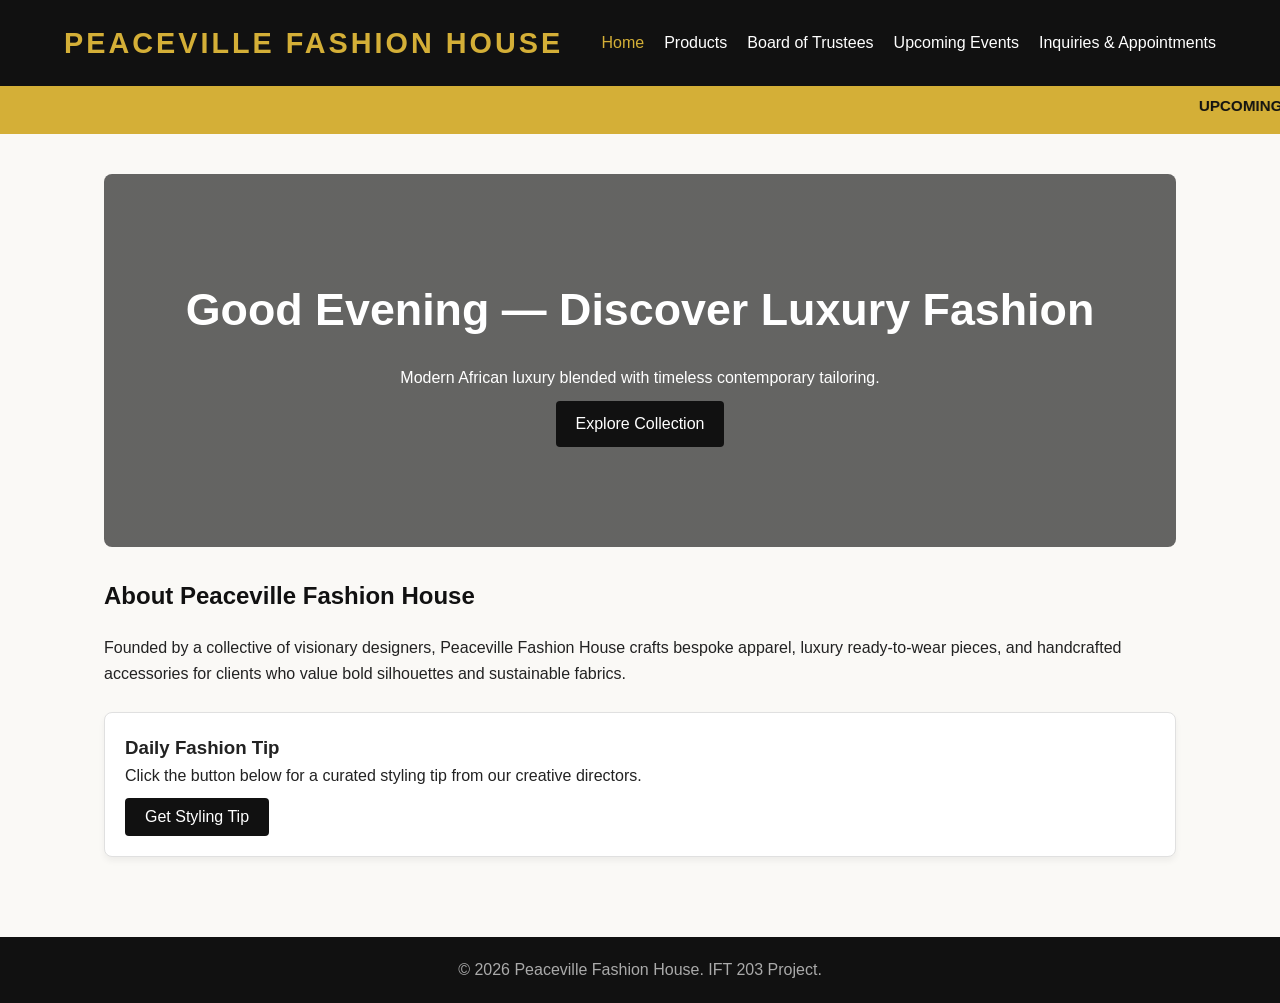
<file: index.html>
<!DOCTYPE html>
<html lang="en">
<head>
    <meta charset="UTF-8">
    <meta name="viewport" content="width=device-width, initial-scale=1.0">
    <title>Peaceville Fashion House | Home</title>
    <link rel="stylesheet" href="css/style.css">
</head>
<body>

    <header>
        <div class="logo">PEACEVILLE FASHION HOUSE</div>
        <nav>
           <ul>
                <li><a href="index.html" class="active">Home</a></li>
                <li><a href="pages/products.html">Products</a></li>
                <li><a href="pages/board.html">Board of Trustees</a></li>
                <li><a href="pages/events.html">Upcoming Events</a></li>
                <li><a href="pages/inquiries.html">Inquiries & Appointments</a></li>
            </ul>

        </nav>
    </header>

    <div class="marquee-bar">
        <marquee behavior="scroll" direction="left">
            UPCOMING EVENT: Peaceville Autumn Runway Showcase — November 28, 2026 | Book your private styling appointment today! | 15% off first bespoke order.
        </marquee>
    </div>

    <main>
        <section class="hero">
            <h1 id="welcome-heading">Elegance Redefined</h1>
            <p>Modern African luxury blended with timeless contemporary tailoring.</p>
            <a href="pages/products.html" class="btn">Explore Collection</a>
        </section>

        <section>
            <h2>About Peaceville Fashion House</h2>
            <p>Founded by a collective of visionary designers, Peaceville Fashion House crafts bespoke apparel, luxury ready-to-wear pieces, and handcrafted accessories for clients who value bold silhouettes and sustainable fabrics.</p>
            <br>
            <div class="card" style="text-align: left;">
                <h3>Daily Fashion Tip</h3>
                <p id="fashion-tip">Click the button below for a curated styling tip from our creative directors.</p>
                <button class="btn" onclick="generateTip()">Get Styling Tip</button>
            </div>
        </section>
    </main>

    <footer>
        <p>&copy; 2026 Peaceville Fashion House. IFT 203 Project.</p>
    </footer>

    <script>
        // JS Feature 1: Time-based greeting
        const hour = new Date().getHours();
        const heading = document.getElementById("welcome-heading");
        if (hour < 12) {
            heading.innerText = "Good Morning — Welcome to Peaceville Fashion House";
        } else if (hour < 18) {
            heading.innerText = "Good Afternoon — Elegance Redefined";
        } else {
            heading.innerText = "Good Evening — Discover Luxury Fashion";
        }

        // JS Feature 2: Random styling tip generator
        const tips = [
            "Pair structured blazers with relaxed linen trousers for effortless smart-casual balance.",
            "Monochrome outfits create an elongated, sophisticated silhouette.",
            "Let one statement accessory—like a gold cuff or structured tote—anchor a neutral outfit.",
            "Tailoring is everything: a well-fitted mid-range piece always outshines an ill-fitting luxury item."
        ];

        function generateTip() {
            const randomIndex = Math.floor(Math.random() * tips.length);
            document.getElementById("fashion-tip").innerText = tips[randomIndex];
        }
    </script>
    <script src="js/script.js"></script>
</body>
</html>
</file>
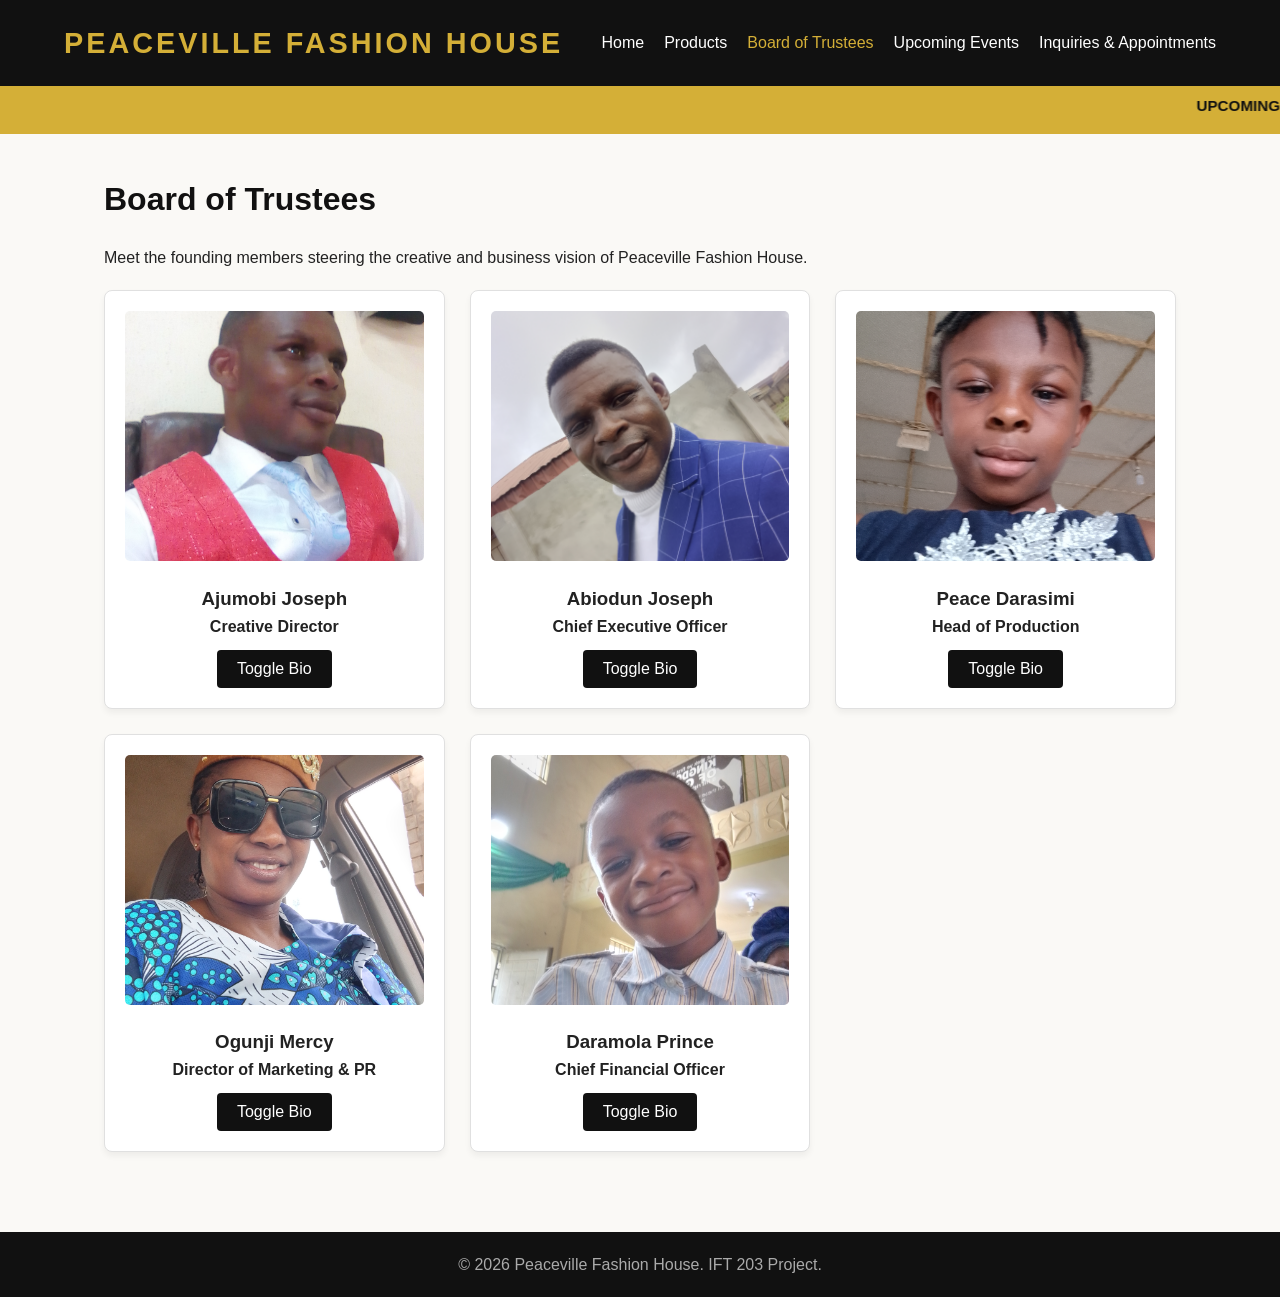
<file: pages/board.html>
<!DOCTYPE html>
<html lang="en">
<head>
    <meta charset="UTF-8">
    <meta name="viewport" content="width=device-width, initial-scale=1.0">
    <title>Peaceville Fashion House | Board of Trustees</title>
    <link rel="stylesheet" href="../css/style.css">
</head>
<body>

    <header>
        <div class="logo">PEACEVILLE FASHION HOUSE</div>
        <nav>
            <ul>
                <li><a href="../index.html">Home</a></li>
                <li><a href="products.html">Products</a></li>
                <li><a href="board.html" class="active">Board of Trustees</a></li>
                <li><a href="events.html">Upcoming Events</a></li>
                <li><a href="inquiries.html">Inquiries & Appointments</a></li>
            </ul>
        </nav>
    </header>

    <div class="marquee-bar">
        <marquee behavior="scroll" direction="left">
            UPCOMING EVENT: Peaceville Autumn Runway Showcase — November 28, 2026 | Book your private styling appointment today! | 15% off first bespoke order.
        </marquee>
    </div>

    <main>
        <h1>Board of Trustees</h1>
        <p>Meet the founding members steering the creative and business vision of Peaceville Fashion House.</p>

        <div class="grid-container">
            <!-- Member 1 -->
            <div class="card">
                <img src="../images/member1.jpg.jpg" alt="Member 1">
                <h3>Ajumobi Joseph</h3>
                <p><strong>Creative Director</strong></p>
                <p id="bio-1" style="display:none; margin-top:10px; font-size:0.9rem;">Leads seasonal design direction and textile sourcing across West Africa.</p>
                <button class="btn" onclick="toggleBio('bio-1')">Toggle Bio</button>
            </div>

            <!-- Member 2 -->
            <div class="card">
                <img src="../images/member2.jpg.jpg" alt="Member 2">
                <h3>Abiodun Joseph</h3>
                <p><strong>Chief Executive Officer</strong></p>
                <p id="bio-2" style="display:none; margin-top:10px; font-size:0.9rem;">Oversees brand strategy, international partnerships, and retail expansion.</p>
                <button class="btn" onclick="toggleBio('bio-2')">Toggle Bio</button>
            </div>

            <!-- Member 3 -->
            <div class="card">
                <img src="../images/member3.jpg.jpg" alt="Member 3">
                <h3>Peace Darasimi</h3>
                <p><strong>Head of Production</strong></p>
                <p id="bio-3" style="display:none; margin-top:10px; font-size:0.9rem;">Manages quality assurance, garment construction, and artisan workshops.</p>
                <button class="btn" onclick="toggleBio('bio-3')">Toggle Bio</button>
            </div>
                        <!-- Member 4 -->
            <div class="card">
                <img src="../images/member4.jpg.jpg" alt="Member 4 Photo">
                <h3>Ogunji Mercy</h3>
                <p><strong>Director of Marketing & PR</strong></p>
                <p id="bio-4" style="display:none; margin-top:10px; font-size:0.9rem;">Directs runway showcases, media campaigns, and VIP client relations.</p>
                <button class="btn" onclick="toggleBio('bio-4')">Toggle Bio</button>
            </div>

            <!-- Member 5 -->
            <div class="card">
                <img src="../images/member5.jpg.jpg" alt="Member 5 Photo">
                <h3>Daramola Prince</h3>
                <p><strong>Chief Financial Officer</strong></p>
                <p id="bio-5" style="display:none; margin-top:10px; font-size:0.9rem;">Manages budgeting, supply chain procurement, and e-commerce operations.</p>
                <button class="btn" onclick="toggleBio('bio-5')">Toggle Bio</button>
            </div>

        </div>
    </main>

    <footer>
        <p>&copy; 2026 Peaceville Fashion House. IFT 203 Project.</p>
    </footer>

    <script>
        // JS Feature: Show/Hide member biographies
        function toggleBio(bioId) {
            const bioElement = document.getElementById(bioId);
            if (bioElement.style.display === "none") {
                bioElement.style.display = "block";
            } else {
                bioElement.style.display = "none";
            }
        }
    </script>
</body>
</html>
</file>
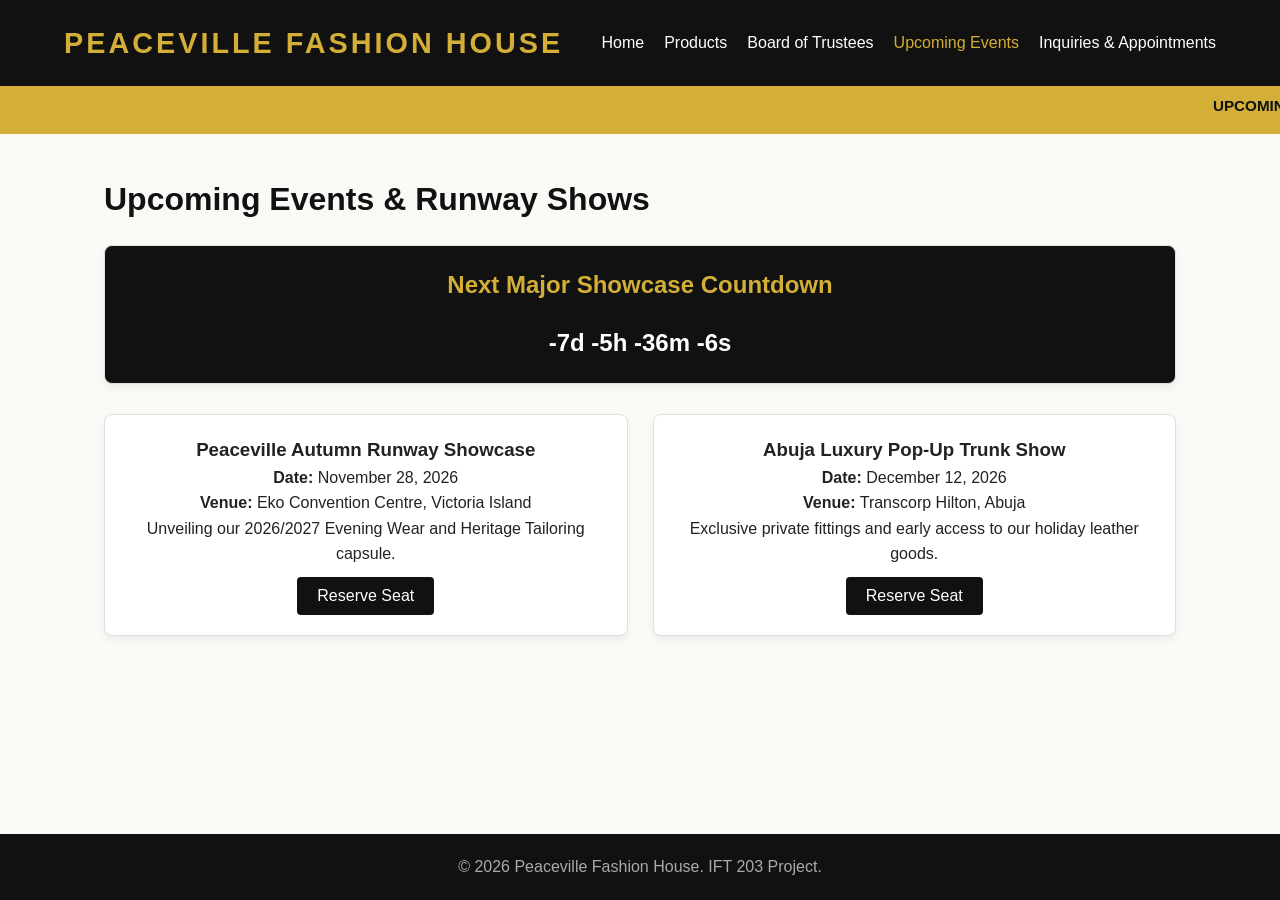
<file: pages/events.html>
<!DOCTYPE html>
<html lang="en">
<head>
    <meta charset="UTF-8">
    <meta name="viewport" content="width=device-width, initial-scale=1.0">
    <title>Peaceville Fashion House | Upcoming Events</title>
    <link rel="stylesheet" href="../css/style.css">
</head>
<body>

    <header>
        <div class="logo">PEACEVILLE FASHION HOUSE</div>
        <nav>
            <ul>
                <li><a href="../index.html">Home</a></li>
                <li><a href="products.html">Products</a></li>
                <li><a href="board.html">Board of Trustees</a></li>
                <li><a href="events.html" class="active">Upcoming Events</a></li>
                <li><a href="inquiries.html">Inquiries & Appointments</a></li>
            </ul>
        </nav>
    </header>

    <div class="marquee-bar">
        <marquee behavior="scroll" direction="left">
            UPCOMING EVENT: Peaceville Autumn Runway Showcase — November 28, 2026 | Book your private styling appointment today! | 15% off first bespoke order.
        </marquee>
    </div>

    <main>
        <h1>Upcoming Events & Runway Shows</h1>

        <!-- JS Feature: Live Event Countdown -->
        <div class="card" style="background-color: #111; color: #fff; margin-bottom: 30px;">
            <h2 style="color: #d4af37;">Next Major Showcase Countdown</h2>
            <p id="countdown" style="font-size: 1.5rem; font-weight: bold;">Loading timer...</p>
        </div>

        <div class="grid-container">
            <div class="card">
                <h3>Peaceville Autumn Runway Showcase</h3>
                <p><strong>Date:</strong> November 28, 2026</p>
                <p><strong>Venue:</strong> Eko Convention Centre, Victoria Island</p>
                <p>Unveiling our 2026/2027 Evening Wear and Heritage Tailoring capsule.</p>
                <button class="btn" onclick="rsvpEvent('Peaceville Autumn Runway Showcase')">Reserve Seat</button>
            </div>

            <div class="card">
                <h3>Abuja Luxury Pop-Up Trunk Show</h3>
                <p><strong>Date:</strong> December 12, 2026</p>
                <p><strong>Venue:</strong> Transcorp Hilton, Abuja</p>
                <p>Exclusive private fittings and early access to our holiday leather goods.</p>
                <button class="btn" onclick="rsvpEvent('Abuja Luxury Pop-Up Trunk Show')">Reserve Seat</button>
            </div>
        </div>
    </main>

    <footer>
        <p>&copy; 2026 Peaceville Fashion House. IFT 203 Project.</p>
    </footer>

    <script>
        // JS Feature 1: Live Countdown to November 28, 2026
        const eventDate = new Date("Nov 28, 2026 18:00:00").getTime();

        setInterval(function() {
            const now = new Date().getTime();
            const distance = eventDate - now;

            const days = Math.floor(distance / (1000 * 60 * 60 * 24));
            const hours = Math.floor((distance % (1000 * 60 * 60 * 24)) / (1000 * 60 * 60));
            const minutes = Math.floor((distance % (1000 * 60 * 60)) / (1000 * 60));
            const seconds = Math.floor((distance % (1000 * 60)) / 1000);

            document.getElementById("countdown").innerText = `${days}d ${hours}h ${minutes}m ${seconds}s`;
        }, 1000);

        // JS Feature 2: Interactive RSVP Confirmation
        function rsvpEvent(eventName) {
            alert("Thank you! Your VIP seat reservation request for the " + eventName + " has been logged.");
        }
    </script>
</body>
</html>
</file>
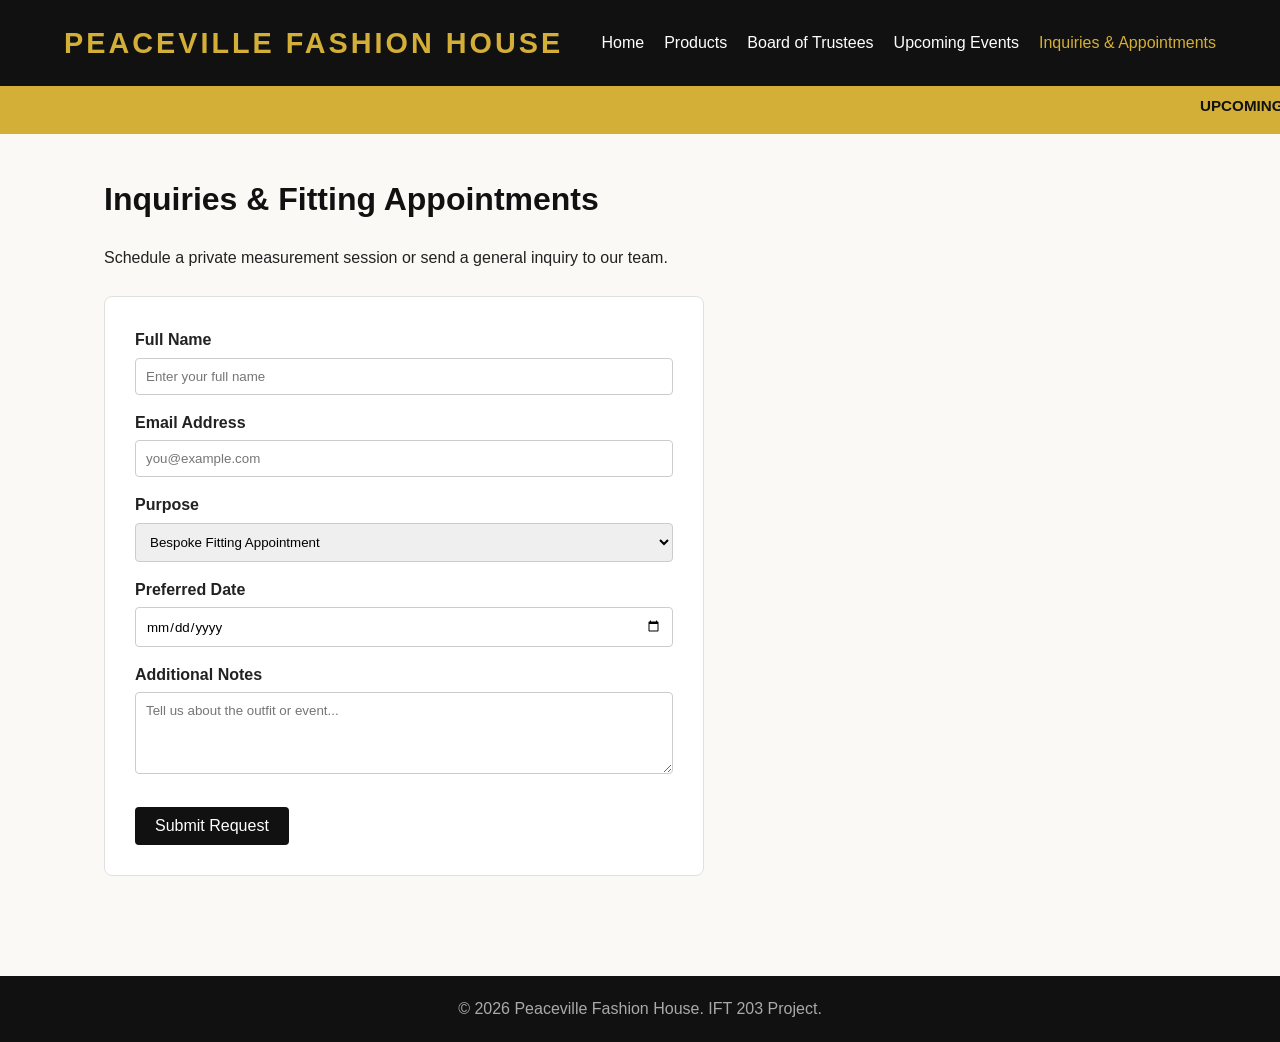
<file: pages/inquiries.html>
<!DOCTYPE html>
<html lang="en">
<head>
    <meta charset="UTF-8">
    <meta name="viewport" content="width=device-width, initial-scale=1.0">
    <title>Peaceville Fashion House | Inquiries & Appointments</title>
    <link rel="stylesheet" href="../css/style.css">
</head>
<body>

    <header>
        <div class="logo">PEACEVILLE FASHION HOUSE</div>
        <nav>
            <ul>
                <li><a href="../index.html">Home</a></li>
                <li><a href="products.html">Products</a></li>
                <li><a href="board.html">Board of Trustees</a></li>
                <li><a href="events.html">Upcoming Events</a></li>
                <li><a href="inquiries.html" class="active">Inquiries & Appointments</a></li>
            </ul>
        </nav>
    </header>

    <div class="marquee-bar">
        <marquee behavior="scroll" direction="left">
            UPCOMING EVENT: Peaceville Autumn Runway Showcase — November 28, 2026 | Book your private styling appointment today! | 15% off first bespoke order.
        </marquee>
    </div>

    <main>
        <h1>Inquiries & Fitting Appointments</h1>
        <p>Schedule a private measurement session or send a general inquiry to our team.</p>
        <br>

        <form id="bookingForm" onsubmit="handleBooking(event)">
            <div class="form-group">
                <label for="fullName">Full Name</label>
                <input type="text" id="fullName" required placeholder="Enter your full name">
            </div>

            <div class="form-group">
                <label for="email">Email Address</label>
                <input type="email" id="email" required placeholder="you@example.com">
            </div>

            <div class="form-group">
                <label for="serviceType">Purpose</label>
                <select id="serviceType">
                    <option value="Bespoke Fitting Appointment">Bespoke Fitting Appointment</option>
                    <option value="Bridal Consultation">Bridal Consultation</option>
                    <option value="General Product Inquiry">General Product Inquiry</option>
                </select>
            </div>

            <div class="form-group">
                <label for="preferredDate">Preferred Date</label>
                <input type="date" id="preferredDate" required>
            </div>

            <div class="form-group">
                <label for="notes">Additional Notes</label>
                <textarea id="notes" rows="4" placeholder="Tell us about the outfit or event..."></textarea>
            </div>

            <button type="submit" class="btn">Submit Request</button>
        </form>

        <div id="confirmationMessage" style="margin-top: 20px; font-weight: bold; color: green;"></div>
    </main>

    <footer>
        <p>&copy; 2026 Peaceville Fashion House. IFT 203 Project.</p>
    </footer>

    <script>
        // JS Feature: Form validation and dynamic confirmation message
        function handleBooking(event) {
            event.preventDefault();
            const name = document.getElementById("fullName").value;
            const service = document.getElementById("serviceType").value;
            const date = document.getElementById("preferredDate").value;

            const msgBox = document.getElementById("confirmationMessage");
            msgBox.innerText = `Thank you, ${name}! Your ${service} for ${date} has been received. Our concierge will email you shortly.`;
            
            document.getElementById("bookingForm").reset();
        }
    </script>
</body>
</html>
</file>
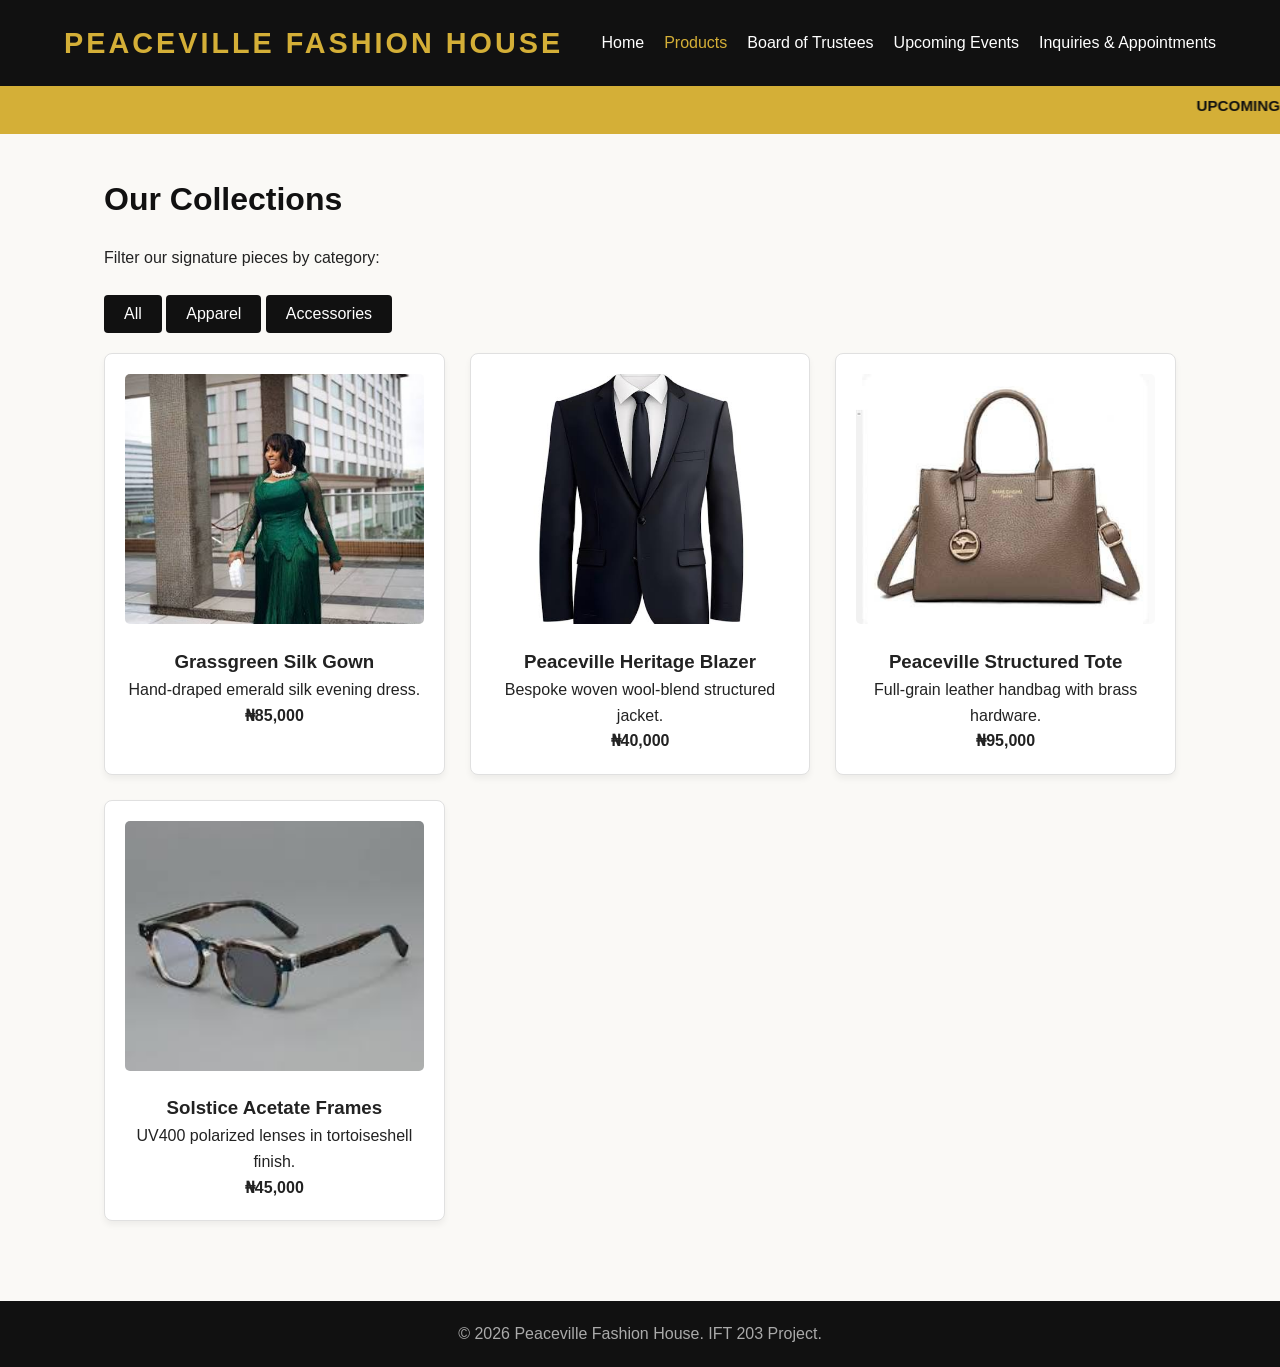
<file: pages/products.html>
<!DOCTYPE html>
<html lang="en">
<head>
    <meta charset="UTF-8">
    <meta name="viewport" content="width=device-width, initial-scale=1.0">
    <title>Peaceville Fashion House | Products</title>
    <link rel="stylesheet" href="../css/style.css">
</head>
<body>

    <header>
        <div class="logo">PEACEVILLE FASHION HOUSE</div>
        <nav>
            <ul>
                <li><a href="../index.html">Home</a></li>
                <li><a href="products.html" class="active">Products</a></li>
                <li><a href="board.html">Board of Trustees</a></li>
                <li><a href="events.html">Upcoming Events</a></li>
                <li><a href="inquiries.html">Inquiries & Appointments</a></li>
            </ul>
        </nav>
    </header>

    <div class="marquee-bar">
        <marquee behavior="scroll" direction="left">
            UPCOMING EVENT: Peaceville Autumn Runway Showcase — November 28, 2026 | Book your private styling appointment today! | 15% off first bespoke order.
        </marquee>
    </div>

    <main>
        <h1>Our Collections</h1>
        <p>Filter our signature pieces by category:</p>
        
        <div style="margin: 15px 0;">
            <button class="btn" onclick="filterProducts('all')">All</button>
            <button class="btn" onclick="filterProducts('apparel')">Apparel</button>
            <button class="btn" onclick="filterProducts('accessories')">Accessories</button>
        </div>

        <div class="grid-container">
            <div class="card product-item" data-category="apparel">
                <img src="../images/member6.jpg.jpg" alt="Silk Evening Gown">
                <h3>Grassgreen Silk Gown</h3>
                <p>Hand-draped emerald silk evening dress.</p>
                <p><strong>₦85,000</strong></p>
            </div>

            <div class="card product-item" data-category="apparel">
                <img src="../images/member7.jpg.jpg" alt="Tailored Suit">
                <h3>Peaceville Heritage Blazer</h3>
                <p>Bespoke woven wool-blend structured jacket.</p>
                <p><strong>₦40,000</strong></p>
            </div>

            <div class="card product-item" data-category="accessories">
                <img src="../images/member8.jpg.jpg" alt="Leather Handbag">
                <h3>Peaceville Structured Tote</h3>
                <p>Full-grain leather handbag with brass hardware.</p>
                <p><strong>₦95,000</strong></p>
            </div>

            <div class="card product-item" data-category="accessories">
                <img src="../images/member9.jpg.jpg" alt="Sunglasses">
                <h3>Solstice Acetate Frames</h3>
                <p>UV400 polarized lenses in tortoiseshell finish.</p>
                <p><strong>₦45,000</strong></p>
            </div>
        </div>
    </main>

    <footer>
        <p>&copy; 2026 Peaceville Fashion House. IFT 203 Project.</p>
    </footer>

        <script src="../js/script.js"></script>
</body>
</html>
</file>
<file: css/style.css>
/* General Reset and Styling */
* {
    margin: 0;
    padding: 0;
    box-sizing: border-box;
    font-family: 'Segoe UI', Tahoma, Geneva, Verdana, sans-serif;
}

body {
    background-color: #faf9f6;
    color: #222;
    line-height: 1.6;
    display: flex;
    flex-direction: column;
    min-height: 100vh;
}

/* Header & Consistent Navigation */
header {
    background-color: #111;
    color: #fff;
    padding: 20px 5%;
    display: flex;
    justify-content: space-between;
    align-items: center;
    flex-wrap: wrap;
}

.logo {
    font-size: 1.8rem;
    font-weight: bold;
    letter-spacing: 3px;
    color: #d4af37; /* Gold accent */
}

nav ul {
    list-style: none;
    display: flex;
    gap: 20px;
}

nav a {
    color: #fff;
    text-decoration: none;
    font-weight: 500;
    transition: color 0.3s;
}

nav a:hover, nav a.active {
    color: #d4af37;
}

/* Marquee Banner */
.marquee-bar {
    background-color: #d4af37;
    color: #111;
    padding: 8px 0;
    font-weight: bold;
    font-size: 0.95rem;
}

/* Main Content Area */
main {
    flex: 1;
    padding: 40px 5%;
    max-width: 1200px;
    margin: 0 auto;
    width: 100%;
}

h1, h2 {
    margin-bottom: 20px;
    color: #111;
}

/* Hero Banner (Home) */
.hero {
    background: linear-gradient(rgba(0,0,0,0.6), rgba(0,0,0,0.6)), url('https://unsplash.com') center/cover;
    color: #fff;
    padding: 100px 40px;
    text-align: center;
    border-radius: 8px;
    margin-bottom: 30px;
}

.hero h1 {
    color: #fff;
    font-size: 2.8rem;
}

/* Grid Layouts (Products & Board) */
.grid-container {
    display: grid;
    grid-template-columns: repeat(auto-fit, minmax(260px, 1fr));
    gap: 25px;
    margin-top: 20px;
}

.card {
    background: #fff;
    border: 1px solid #e0e0e0;
    border-radius: 8px;
    padding: 20px;
    text-align: center;
    box-shadow: 0 4px 6px rgba(0,0,0,0.05);
}

.card img {
    width: 100%;
    height: 250px;
    object-fit: cover;
    border-radius: 5px;
    margin-bottom: 15px;
}

/* Buttons */
.btn {
    display: inline-block;
    background-color: #111;
    color: #fff;
    padding: 10px 20px;
    border: none;
    border-radius: 4px;
    cursor: pointer;
    margin-top: 10px;
    text-decoration: none;
    font-size: 1rem;
}

.btn:hover {
    background-color: #d4af37;
    color: #111;
}

/* Forms (Inquiries) */
form {
    background: #fff;
    padding: 30px;
    border-radius: 8px;
    border: 1px solid #e0e0e0;
    max-width: 600px;
}

.form-group {
    margin-bottom: 15px;
}

.form-group label {
    display: block;
    margin-bottom: 5px;
    font-weight: bold;
}

.form-group input, .form-group select, .form-group textarea {
    width: 100%;
    padding: 10px;
    border: 1px solid #ccc;
    border-radius: 4px;
}

/* DOM Diagram Styling */
.dom-tree {
    background: #1e1e1e;
    color: #9cdcfe;
    padding: 25px;
    border-radius: 8px;
    font-family: monospace;
    white-space: pre;
    overflow-x: auto;
    line-height: 1.5;
}

/* Footer */
footer {
    background-color: #111;
    color: #aaa;
    text-align: center;
    padding: 20px;
    margin-top: 40px;
}
</file>
